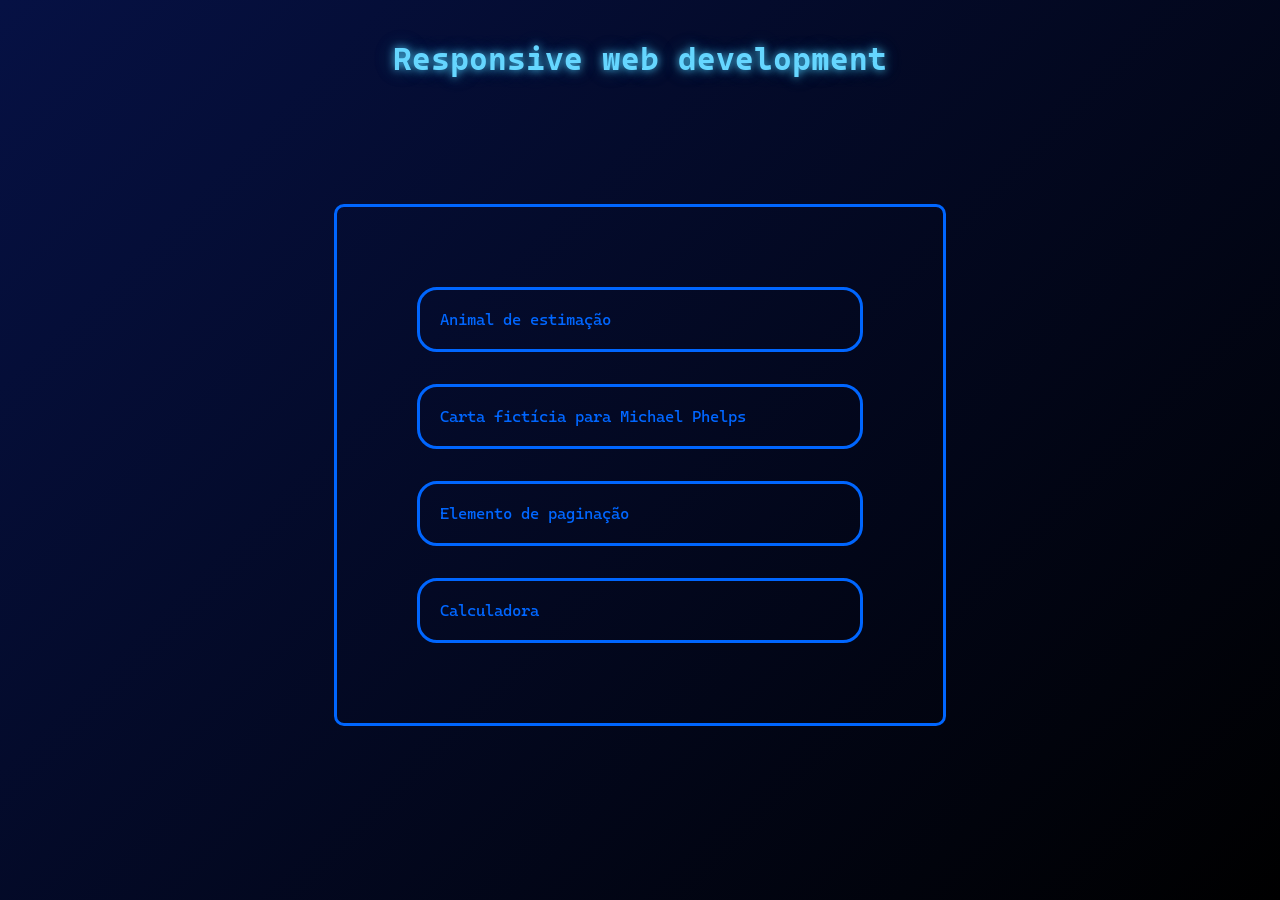
<file: index.html>
<!DOCTYPE html>
<html lang="en">

<head>
    <meta charset="UTF-8">
    <meta name="viewport" content="width=device-width, initial-scale=1.0">
    <title>Responsive web development</title>
    <link rel="preconnect" href="https://fonts.googleapis.com">
    <link rel="preconnect" href="https://fonts.gstatic.com" crossorigin>
    <link href="https://fonts.googleapis.com/css2?family=Cascadia+Code:ital,wght@0,200..700;1,200..700&display=swap"
        rel="stylesheet">

    <style>
        * {
            margin: 0;
            padding: 0;
            font-family: "Cascadia Code", sans-serif;
        }

        body {
            min-height: 100vh;
            background: linear-gradient(135deg, #061144 0%, #000000 100%);
        }

        .container {
            display: flex;
            flex-direction: column;
        }

        h1 {
            margin: auto;
            padding: 40px 0 14vh;
            color: #65d6ff;
            text-shadow:
                0 0 8px rgb(73, 195, 240),
                0 0 20px rgba(73, 195, 240, 0.3),
                0 0 40px rgba(73, 195, 240, 0.1);
        }

        main {
            display: flex;
            justify-content: center;
            border: solid rgb(0, 102, 255);
            border-radius: 10px;
            /* width: 400px; */
            margin: auto;
            padding: 80px;
        }

        .ulLinks {
            list-style: none;
            display: flex;
            flex-direction: column;
            gap: 2rem;

        }

        a {
            display: block;
            text-decoration: none;
            border: solid;
            border-radius: 20px;
            padding: 20px 20px;
            width: 400px;
            color: rgb(0, 102, 255);

        }

        a:hover {
            background-color: rgba(0, 0, 255, 0.075);
            color: rgb(230, 230, 253);
            box-shadow: 0 0 60px 0 rgb(15, 15, 255);
            text-shadow:
                0 0 8px rgb(73, 195, 240),
                0 0 20px rgba(73, 195, 240, 0.3),
                0 0 40px rgba(73, 195, 240, 0.1);
        }

        @media (max-width: 768px) {
            h1 {
                padding: 20px 10px 10vh;
                font-size: 1.5rem;
            }

            main {
                padding: 40px 20px;
                margin: 0 10px;
            }

            a {
                width: 90%;
                max-width: 400px;
                padding: 15px 10px;
            }
        }
    </style>
</head>

<body>

    <div class="container">
        <h1>Responsive web development</h1>

        <main>
            <div>
                <ul class="ulLinks">
                    <li><a href="./Thor">Animal de estimação</a></li>
                    <li><a href="./carta">Carta fictícia para Michael Phelps</a></li>
                    <li><a href="./paginacao">Elemento de paginação</a></li>
                    <li><a href="./calculadora">Calculadora</a></li>
                </ul>
            </div>
        </main>
    </div>

</body>

</html>
</file>
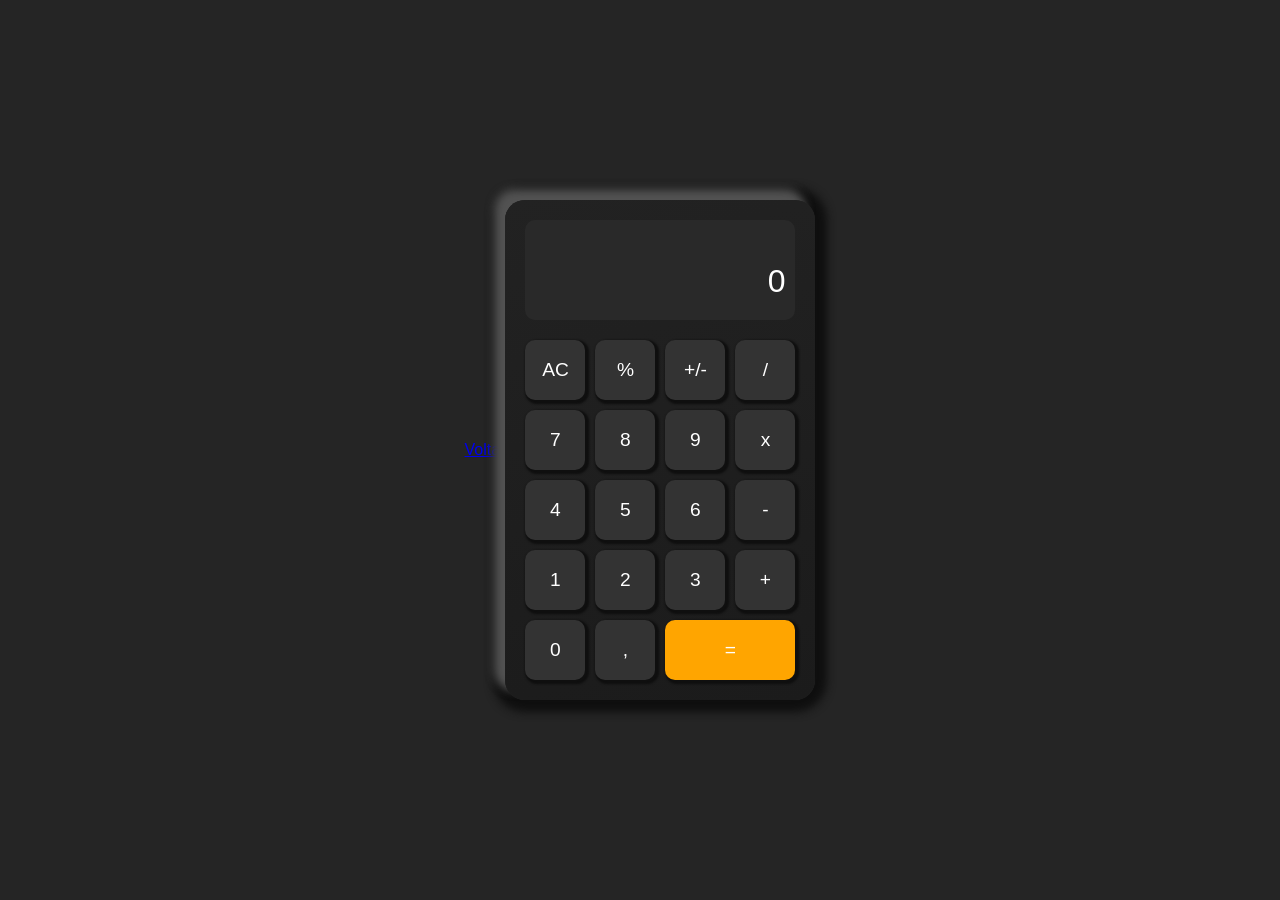
<file: calculadora/index.html>
<!DOCTYPE html>
<html lang="en">

<head>
    <meta charset="UTF-8">
    <meta name="viewport" content="width=device-width, initial-scale=1.0">
    <title>calculadora</title>
    <link rel="stylesheet" href="style.css">
</head>

<body>

    <a href="../index" class="back">Voltar</a>
    
    <div class="shape">
        <div class="display">
            <div class="history"></div>
            <div class="value">0</div>
        </div>

        <div class="board">
            <div class="row">
                <button class="key" data-action="clear">AC</button>
                <button class="key" data-operator="percent">%</button>
                <button class="key" data-operator="changesignal">+/-</button>
                <button class="key" data-operator="division">/</button>
            </div>
            <div class="row">
                <button class="key" data-number="7">7</button>
                <button class="key" data-number="8">8</button>
                <button class="key" data-number="9">9</button>
                <button class="key" data-operator="multiplication">x</button>
            </div>
            <div class="row">
                <button class="key" data-number="4">4</button>
                <button class="key" data-number="5">5</button>
                <button class="key" data-number="6">6</button>
                <button class="key" data-operator="subtraction">-</button>
            </div>
            <div class="row">
                <button class="key" data-number="1">1</button>
                <button class="key" data-number="2">2</button>
                <button class="key" data-number="3">3</button>
                <button class="key" data-operator="addiction">+</button>
            </div>
            <div class="row">
                <button class="key" data-number="0">0</button>
                <button class="key" data-action="decimal">,</button>
                <button class="key last" data-operator="equal">=</button>
            </div>
        </div>

    </div>



    <script src="script.js"></script>
</body>

</html>
</file>
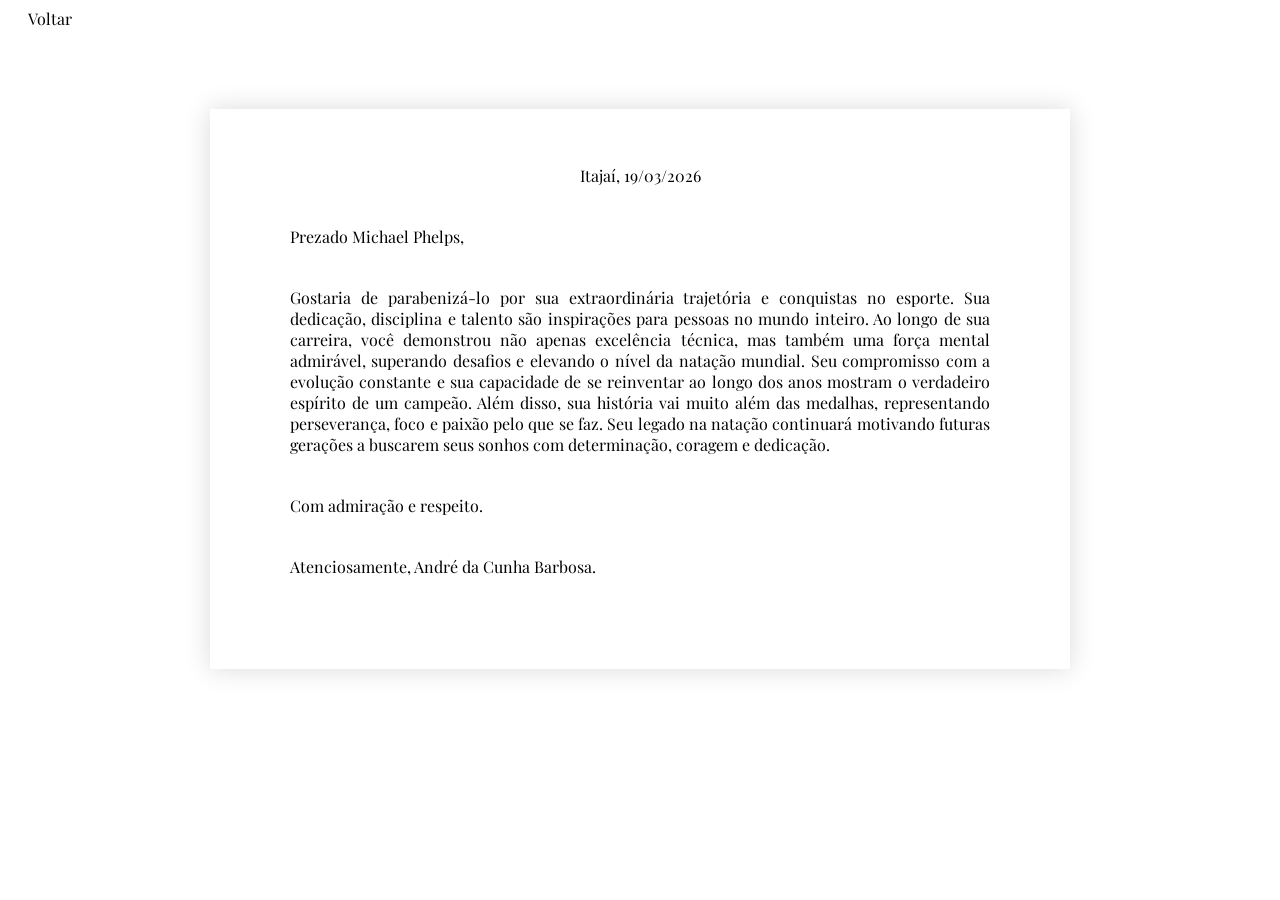
<file: carta/index.html>
<!DOCTYPE html>
<html lang="en">

<head>
    <meta charset="UTF-8">
    <meta name="viewport" content="width=device-width, initial-scale=1.0">
    <link href="https://fonts.googleapis.com/css2?family=Playfair+Display&display=swap" rel="stylesheet">
    <title>Para Michael Phelps</title>

    <style>
        body {
            font-family: 'Playfair Display', serif;

        }

        .back {
            color: black;
            text-decoration: none;
            margin: 20px;
        }

        .container {
            height: 480px;
            width: 700px;
            box-shadow: 0px 0px 25px 0px #dadada;
            margin: 80px auto;
            padding: 40px 80px;
        }

        .data {
            text-align: center;
        }

        .saudacao {
            margin: 40px 0px 0px 0px;
        }

        .conteudo {
            text-align: justify;
            margin: 40px 0px 0px 0px;
        }

        .despedida {
            margin: 40px 0px 0px 0px;
        }

        .assinatura {
            margin: 40px 0px 0px 0px;
        }
    </style>
</head>

<body>

    <a href="../index" class="back">Voltar</a>

    <div class="container">

        <p class="data">Itajaí, 19/03/2026</p>

        <p class="saudacao">Prezado Michael Phelps,</p>

        <p class="conteudo">
            Gostaria de parabenizá-lo por sua extraordinária trajetória e conquistas no esporte.
            Sua dedicação, disciplina e talento são inspirações para pessoas no mundo inteiro.
            Ao longo de sua carreira, você demonstrou não apenas excelência técnica, mas também uma força mental
            admirável, superando desafios e elevando o nível da natação mundial.
            Seu compromisso com a evolução constante e sua capacidade de se reinventar ao longo dos anos mostram o
            verdadeiro espírito de um campeão.
            Além disso, sua história vai muito além das medalhas, representando perseverança, foco e paixão pelo que se
            faz.
            Seu legado na natação continuará motivando futuras gerações a buscarem seus sonhos com determinação, coragem
            e dedicação.
        </p>

        <p class="despedida">Com admiração e respeito.</p>

        <p class="assinatura">Atenciosamente, André da Cunha Barbosa.</p>
    </div>
</body>

</html>
</file>
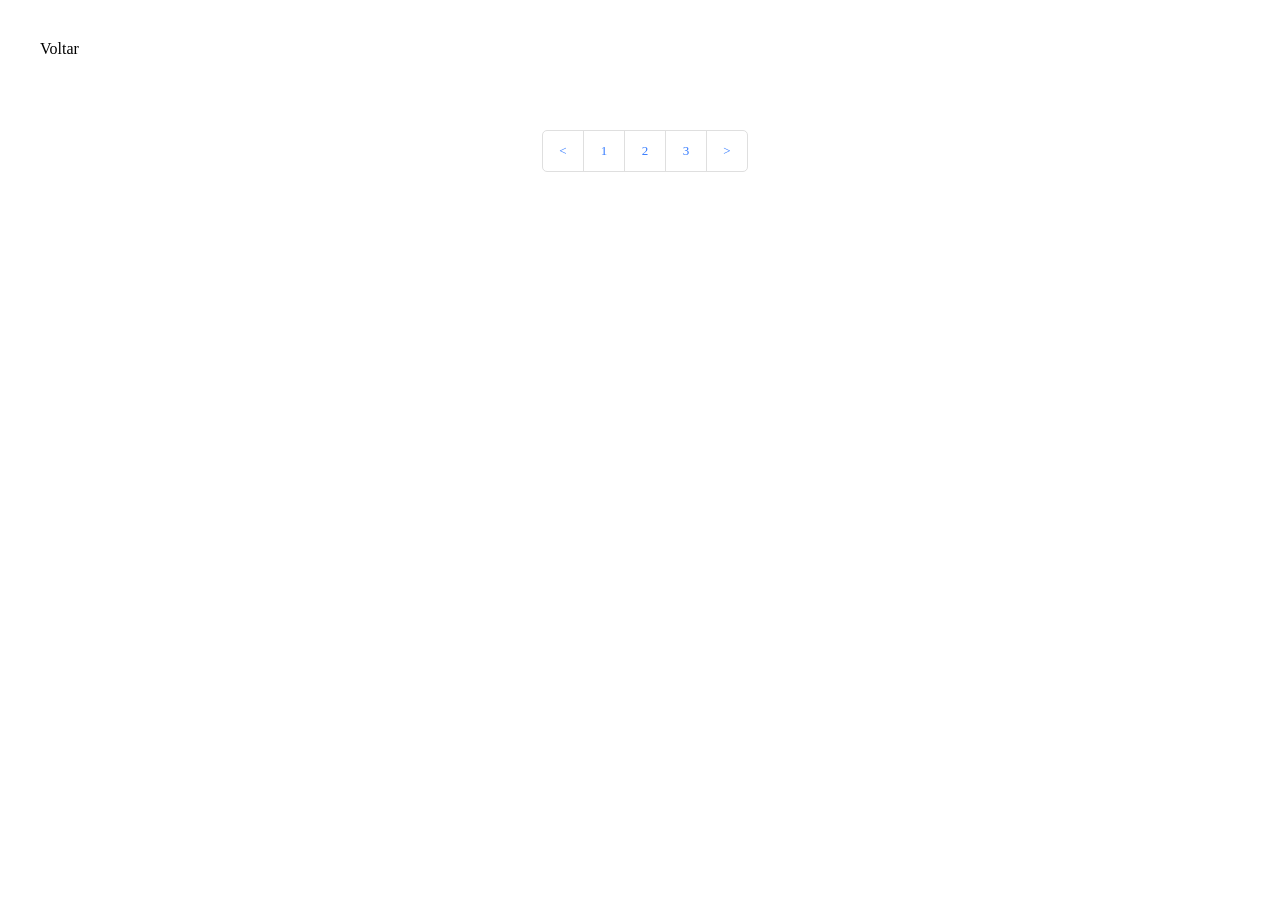
<file: paginacao/index.html>
<!DOCTYPE html>
<html lang="en">

<head>
    <meta charset="UTF-8">
    <meta name="viewport" content="width=device-width, initial-scale=1.0">
    <title>Paginação</title>

    <style>
        * {
            margin: 0;
            padding: 0;
        }


        .back {
            position: absolute;
            top: 40px;
            left: 40px;
            text-decoration: none;
            color: black;
        }

        div {
            position: absolute;
            left: 40vw;
            top: 100px
        }

        ul {
            border: 1px solid rgb(223, 223, 223);
            border-radius: 5px;
            display: inline-block;
            width: fit-content;
            margin: 30px;
        }

        li {
            list-style: none;
            float: left;
            padding: 12px 0px;
            width: 40px;
            text-align: center;
            align-items: center;
            color: rgb(54, 124, 255);
            font-size: small;
        }

        li:hover {
            background-color: rgb(200, 200, 200);
        }

        .separa {
            border-right: 1px solid rgb(223, 223, 223);
        }
    </style>
</head>

<body>

    <a href="../index" class="back">Voltar</a>

    <div>
        <ul>
            <li class="separa"><</li>
            <li class="separa">1</li>
            <li class="separa">2</li>
            <li class="separa">3</li>
            <li>></li>
        </ul>
    </div>
</body>

</html>
</file>
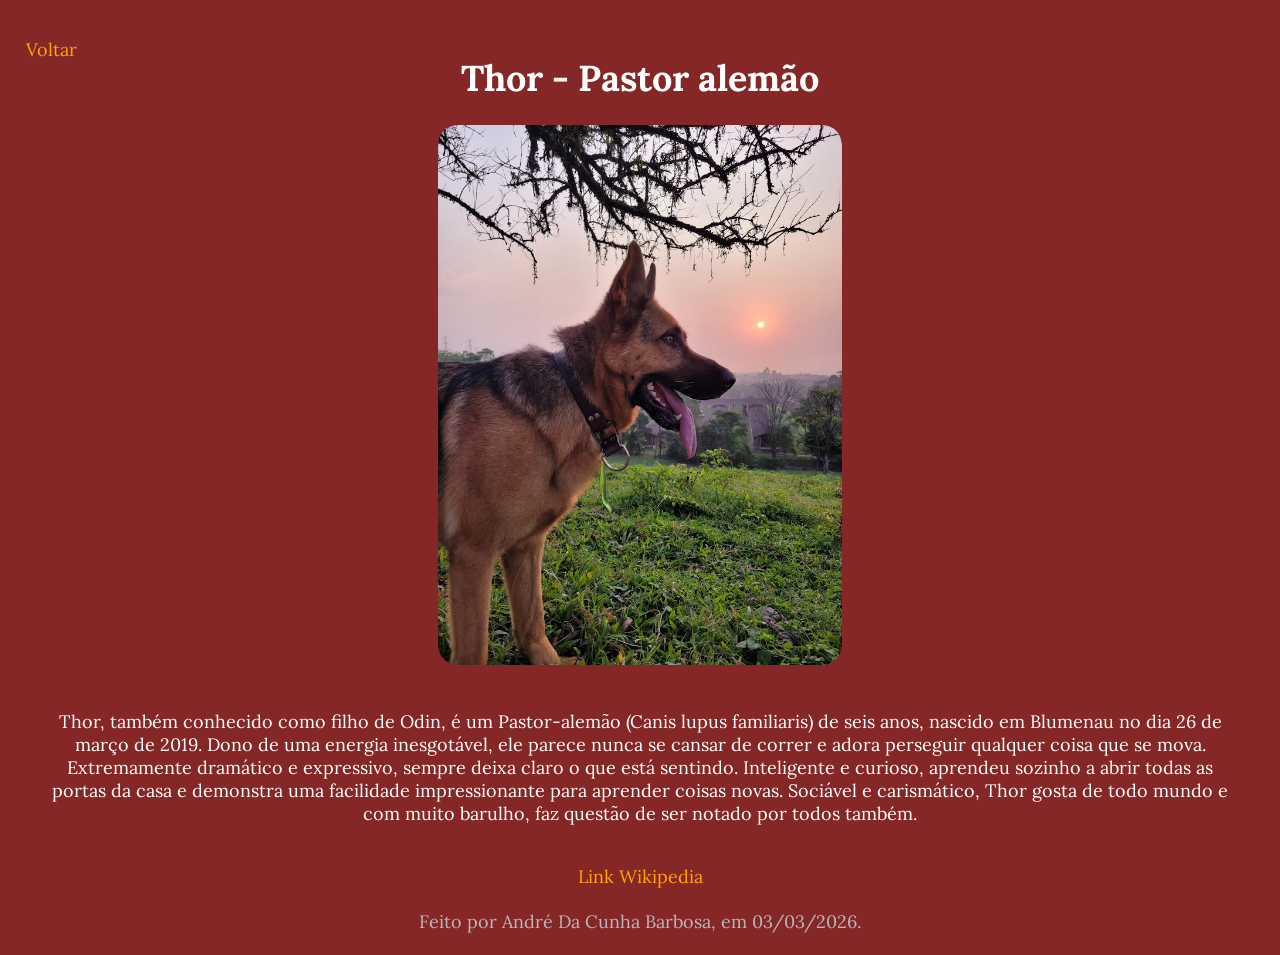
<file: Thor/index.html>
<!DOCTYPE html>
<html lang="en">

<head>
    <meta charset="UTF-8">
    <meta name="viewport" content="width=device-width, initial-scale=1.0">
    <link rel="preconnect" href="https://fonts.googleapis.com">
    <link rel="preconnect" href="https://fonts.gstatic.com" crossorigin>
    <link href="https://fonts.googleapis.com/css2?family=Lora:ital,wght@0,400..700;1,400..700&display=swap"
        rel="stylesheet">
    <title>Thor</title>
    <style>
        body {
            text-align: center;
            background-color: rgb(133, 39, 39);
            color: white;
            font-size: 18px;
            font-family: "Lora", serif;
        }

        .back {
            text-decoration: none;
            position: relative;
            left: -46vw;
            top: 30px;
        }

        img {
            height: 540px;
            border-radius: 20px;
        }

        p {
            margin: 40px;

        }

        a {
            text-decoration: none;
            color: orange;
            padding: 14px;
        }

        a:hover {
            border-radius: 14px;
            background-color: rgb(119, 35, 35);
        }

        span {
            margin: 22px;
            display: block;
            color: rgb(184, 184, 184);
        }
    </style>
</head>

<body>

    <a href="../index" class="back">Voltar</a>

    <h1>Thor - Pastor alemão</h1>
    <img src="img_Thor.jpg" alt="Thor - Cão pastor alemão">
    <p>Thor, também conhecido como filho de Odin, é um Pastor-alemão (Canis lupus familiaris) de seis anos, nascido
        em Blumenau no dia 26 de março de 2019. Dono de uma energia inesgotável, ele parece nunca se cansar de
        correr e adora perseguir qualquer coisa que se mova. Extremamente dramático e expressivo, sempre deixa claro
        o que está sentindo. Inteligente e curioso, aprendeu sozinho a abrir todas as portas da casa e demonstra uma
        facilidade impressionante para aprender coisas novas. Sociável e carismático, Thor gosta de todo mundo e com
        muito barulho, faz questão de ser notado por todos também.</p>
    <a href="https://pt.wikipedia.org/wiki/Pastor-alem%C3%A3o" target="_blank">Link Wikipedia</a><br>
    <span>Feito por André Da Cunha Barbosa, em 03/03/2026.</span>
</body>



</html>
</file>
<file: calculadora/style.css>
* {
    margin: 0;
    padding: 0;
    box-sizing: border-box;
}

body {
    background: #252525;
    display: flex;
    justify-content: center;
    align-items: center;
    height: 100vh;
    font-family: Arial;
}

.shape {
    border-radius: 20px;
    padding: 20px;
    background: linear-gradient(345deg, #1b1b1b 0%, #222222 100%);
    box-shadow: -10px -10px 8px 1px rgb(82, 82, 82), 0 0 8px 12px #0f0f0f;
}

.display {
    background: #292929;
    color: #fff;
    height: 100px;
    width: 270px;
    margin-bottom: 20px;
    display: flex;
    flex-direction: column;
    justify-content: center;
    align-items: flex-end;
    padding: 10px;
    border-radius: 10px;
}

.display .history {
    width: 100%;
    text-align: right;
    color: #aaa;
    font-size: 0.95rem;
    min-height: 1.2em;
    margin-bottom: 4px;
    overflow: hidden;
    text-overflow: ellipsis;
    white-space: nowrap;
}

.display .value {
    width: 100%;
    text-align: right;
    font-size: 2rem;
    line-height: 1.1;
}

.board {
    display: flex;
    gap: 10px;
    flex-direction: column;
}

.row {
    display: flex;
    gap: 10px;
}

.key {
    height: 60px;
    width: 60px;
    border: none;
    border-radius: 10px;
    font-size: 1.2rem;
    cursor: pointer;
    background: #333;
    color: white;
    transition: 0.2s;
    box-shadow: 2px 2px 2px 2px #0f0f0f;
}

.key:hover {
    background: #555;
}

.key:active {
    box-shadow: none;
}

.last {
    width: 130px;
    background: orange;
}
</file>
